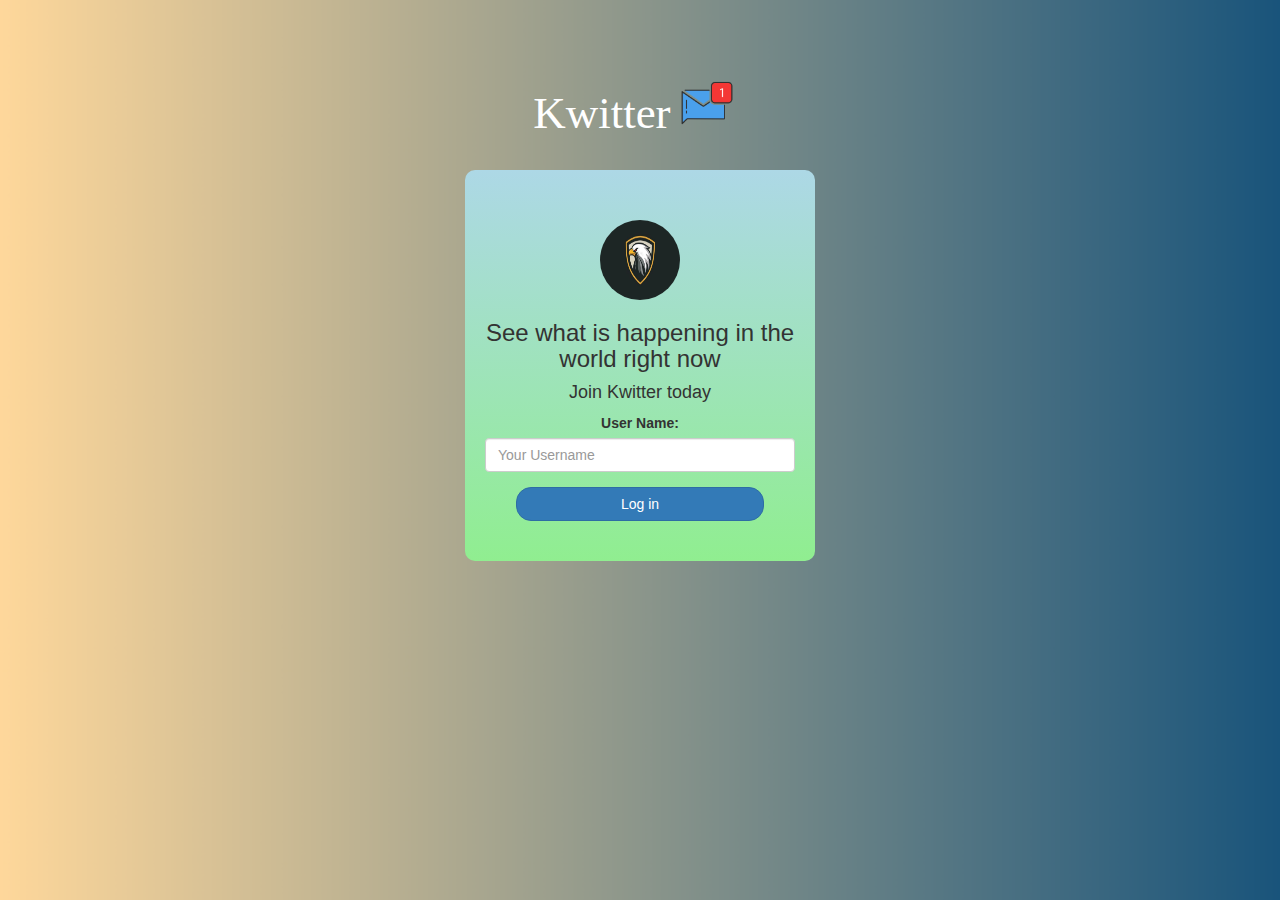
<file: index.html>
<!DOCTYPE html>
<html lang="en">
<head>
    <meta charset="UTF-8">
    <meta http-equiv="X-UA-Compatible" content="IE=edge">
    <meta name="viewport" content="width=device-width, initial-scale=1.0">

    <link rel="stylesheet" href="https://maxcdn.bootstrapcdn.com/bootstrap/3.4.0/css/bootstrap.min.css">
    <script src="https://ajax.googleapis.com/ajax/libs/jquery/3.4.1/jquery.min.js"></script>
    <script src="https://maxcdn.bootstrapcdn.com/bootstrap/3.4.0/js/bootstrap.min.js"></script>

    <link rel="stylesheet" href="kwitter.css">
    
    <title>Kwitter | Login</title>
</head>
<body>

    <center>

        <!-- Header -->
        <h1 class="header">	
            Kwitter <sup>
            <img src="m2.png">
            </sup>
        </h1>

        <!-- Login things -->
        <div class="container my_div">

            <img class="logo" src="logo.jpg">

            <h3 >See what is happening in the world right now</h3>
		    <h4 >Join Kwitter today</h4>

		    <div class="form-group">
		        <label >User Name:</label>
		        <input id="user_name" class="form-control" placeholder="Your Username">
		    </div>

		    <button id="login_button" class="btn btn-primary" onclick="addUser();">Log in</button>
		    <br><br>
            
        </div>
    </center>

    <script src="kwitter.js"></script>
</body>
</html>
</file>
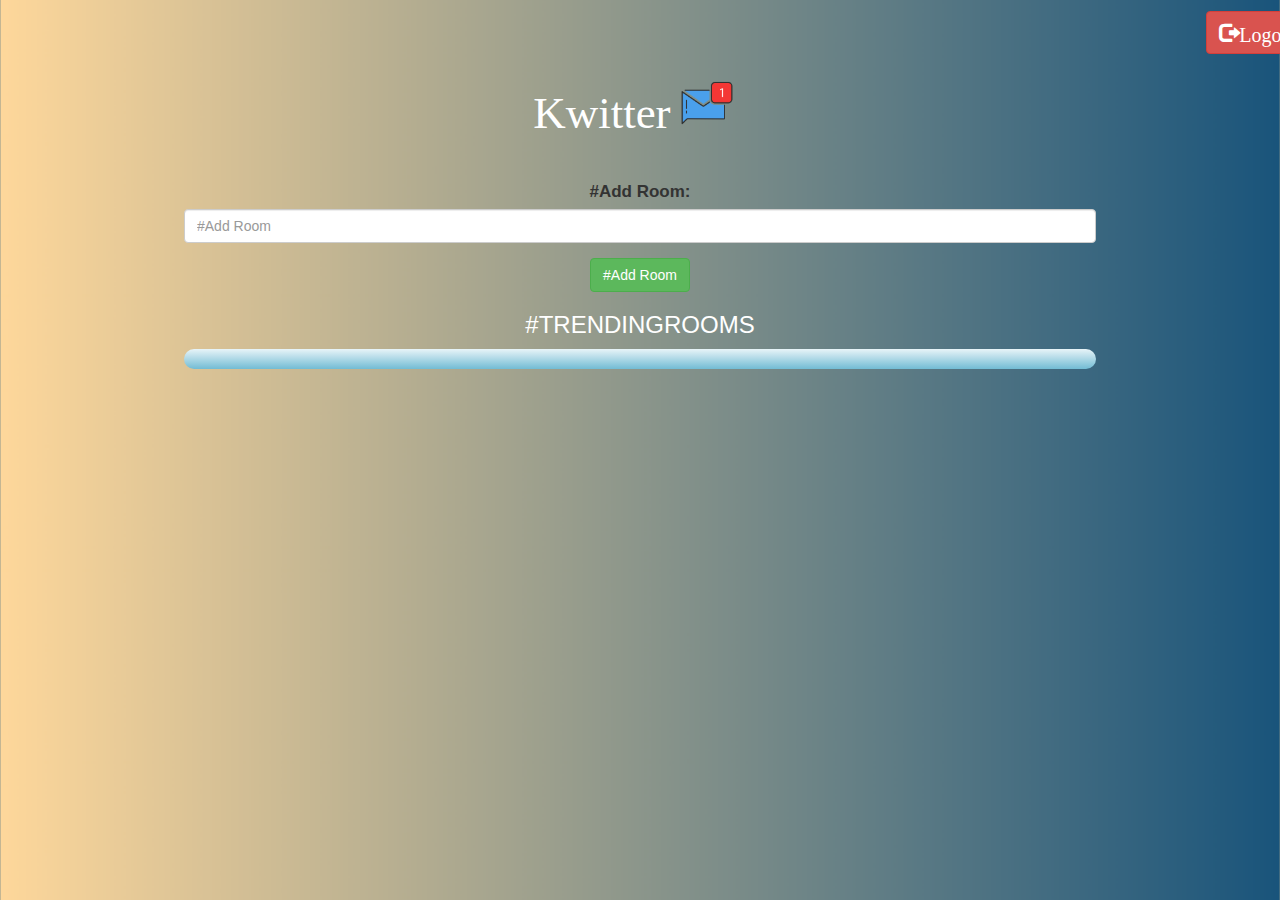
<file: kwitter_room.html>
<!DOCTYPE html>
<html lang="en">

<head>
    <meta charset="UTF-8">
    <meta http-equiv="X-UA-Compatible" content="IE=edge">
    <meta name="viewport" content="width=device-width, initial-scale=1.0">

    <link rel="stylesheet" href="https://maxcdn.bootstrapcdn.com/bootstrap/3.4.0/css/bootstrap.min.css">
    <script src="https://ajax.googleapis.com/ajax/libs/jquery/3.4.1/jquery.min.js"></script>
    <script src="https://maxcdn.bootstrapcdn.com/bootstrap/3.4.0/js/bootstrap.min.js"></script>

    <link rel="stylesheet" href="kwitter_room.css">
    <title>Kwitter | Room</title>
</head>

<body>

    <div class="container">
        <button id="logout" class="glyphicon glyphicon-log-out btn btn-danger" onclick="logout();">Logout</button>

        <center>
            <h1 class="header">
                Kwitter
                <sup>
                    <img src="m2.png">
                </sup>
            </h1>

            <h3 id="user_name" class="color_white"></h3>

            <div class="form-group input_div input_div_room_page">
                <label id="add_room_label">#Add Room:</label>
                <input id="add_room" class="form-control" placeholder="#Add Room">
            </div>
            <button onclick="addroom();" class="btn btn-success">#Add Room</button>

            <h3 class="color_white">#TRENDINGROOMS</h3>
            <div id="output"></div>
        </center>
    </div>




    <script src="kwitter_room.js"></script>
</body>

</html>
</file>
<file: kwitter.css>
body {
    background: url("bg.png");
    background-position: center;
    background-size: cover;
}

.my_div {
    border-radius: 10px;
    background: linear-gradient(lightblue, lightgreen);
    padding: 20px;
    margin: 10px;
    width: 350px;
    height: auto;
}

.header {
    color: white;
    font-family: 'Yeon Sung';
    font-size: 45px;
    margin-top: 80px;
}

.header img {
    width: 80px;
    margin-left: -15px;
}

.logo {
    height: 80px;
	width: 80px;
	margin-top: 30px;
	border-radius: 40px;
}

#login_button {
	width: 80%;
	border-radius: 15px;
}
</file>
<file: kwitter_room.css>
body {
    background: url("bg.png");
    background-position: center;
    background-size: cover;
}

.header {
    color: white;
    font-family: 'Yeon Sung';
    font-size: 45px;
    margin-top: 80px;
}

.header img {
    width: 80px;
    margin-left: -15px;
}

#logout {
	font-size: 20px;
	float: right;
    margin-top: 10px;
    left: 100px;
}

#add_room_label {
    font-size: 17px
}


#output {
	padding: 10px;
	width: 80%;
    background: linear-gradient(#e8f4f8, #d4ebf2, #c1e1ec, #add8e6, #99cfe0, #86c5da, #72bcd4);
	border-radius: 15px;
}

.input_div_room_page {
	width: 80%;
}

.color_white {
	color: white
}

.room_name {
	cursor: pointer;
	font-size: 20px;
}
</file>
